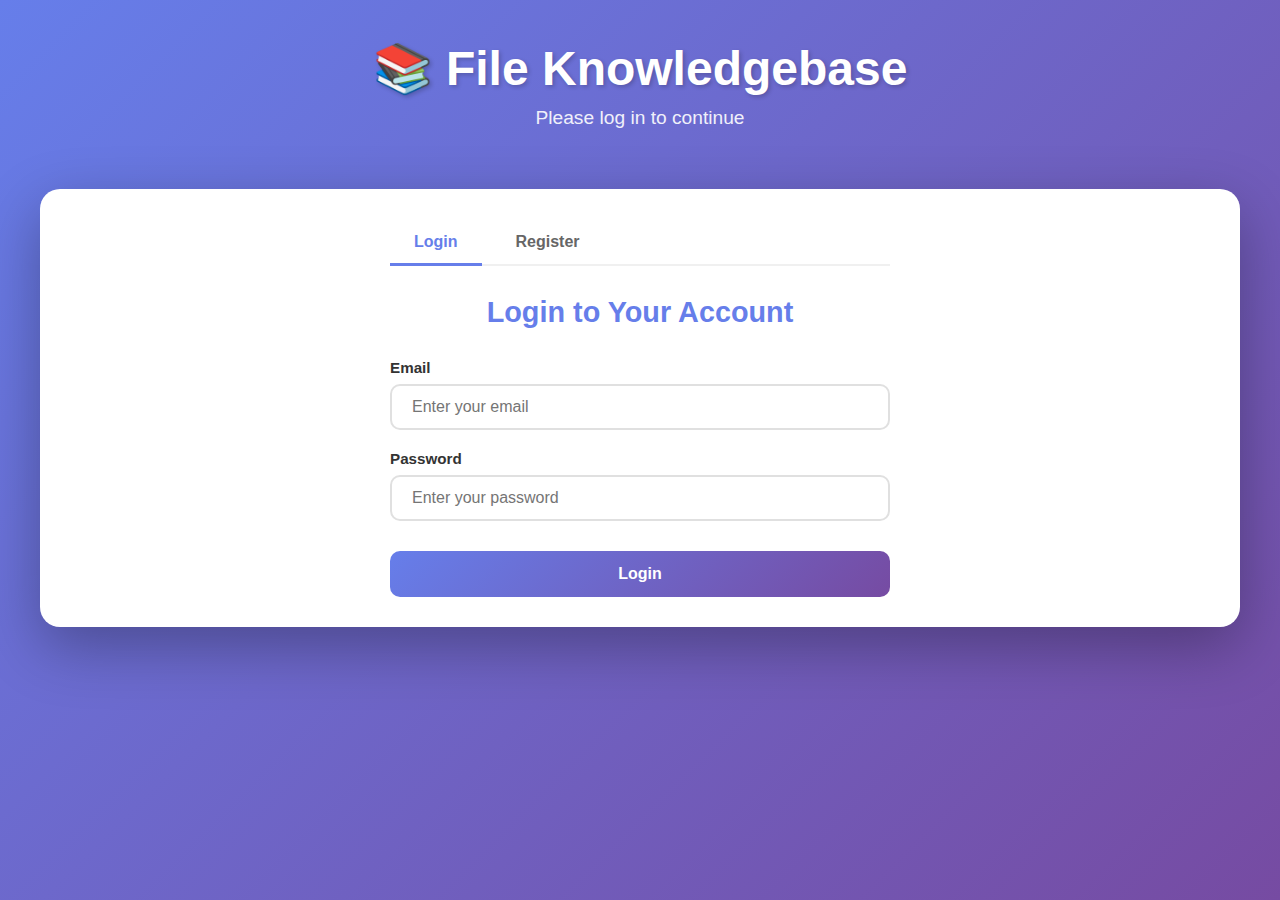
<file: index.html>
<!DOCTYPE html>
<html lang="en">
<head>
    <meta charset="UTF-8">
    <meta name="viewport" content="width=device-width, initial-scale=1.0">
    <title>File Knowledgebase</title>
    <link rel="stylesheet" href="styles.css">
</head>
<body>
    <div class="container">
        <header>
            <h1>📚 File Knowledgebase</h1>
            <p class="subtitle">Upload, organize, and download your files</p>
            <div class="user-info">
                <span id="userEmail"></span>
                <button class="btn-logout" id="logoutBtn">Logout</button>
            </div>
        </header>

        <!-- Search and Filter Section - At the top -->
        <div class="search-container">
            <div class="search-bar">
                <input type="text" id="searchInput" placeholder="Search files by name, type, or date...">
                <select id="filterType">
                    <option value="all">All Types</option>
                    <option value="image">Images</option>
                    <option value="document">Documents</option>
                    <option value="video">Videos</option>
                    <option value="audio">Audio</option>
                    <option value="other">Other</option>
                </select>
                <button class="clear-btn" id="clearBtn">Clear</button>
            </div>
        </div>

        <div class="main-content">
            <!-- Section Management -->
            <div class="sections-header">
                <div class="sections-controls">
                    <select id="sectionFilter" class="section-filter">
                        <option value="all">All Sections</option>
                    </select>
                    <button class="btn-add-section" id="addSectionBtn">+ New Section</button>
                </div>
            </div>

            <!-- Browse Content -->
            <section class="knowledgebase-section">
                <div class="section-header">
                    <h2>Knowledgebase</h2>
                    <span class="file-count" id="fileCount">0 files</span>
                </div>
                <div class="files-grid" id="filesGrid">
                    <div class="empty-state" id="emptyState">
                        <div class="empty-icon">📁</div>
                        <p>No files uploaded yet</p>
                        <p class="empty-hint">Go to <a href="upload.html" style="color: #667eea;">Upload</a> to add your first file!</p>
                    </div>
                </div>
            </section>

            <div class="upload-link-container">
                <a href="upload.html" class="upload-link-btn">
                    <span class="upload-icon-small">📤</span>
                    <span>Upload Files</span>
                </a>
            </div>
        </div>
    </div>

    <!-- File Preview Modal -->
    <div class="modal" id="previewModal">
        <div class="modal-content">
            <span class="close" id="closeModal">&times;</span>
            <div class="modal-body" id="modalBody"></div>
        </div>
    </div>

    <!-- Add Section Modal -->
    <div class="modal" id="addSectionModal">
        <div class="modal-content modal-small">
            <span class="close" id="closeSectionModal">&times;</span>
            <h3>Create New Section</h3>
            <div class="modal-body">
                <input type="text" id="newSectionName" placeholder="Enter section name (e.g., Management, Technical)" class="section-input">
                <div class="modal-actions">
                    <button class="btn btn-cancel" id="cancelSectionBtn">Cancel</button>
                    <button class="btn btn-primary" id="createSectionBtn">Create</button>
                </div>
            </div>
        </div>
    </div>

    <script src="auth.js"></script>
    <script src="index.js"></script>
</body>
</html>
</file>
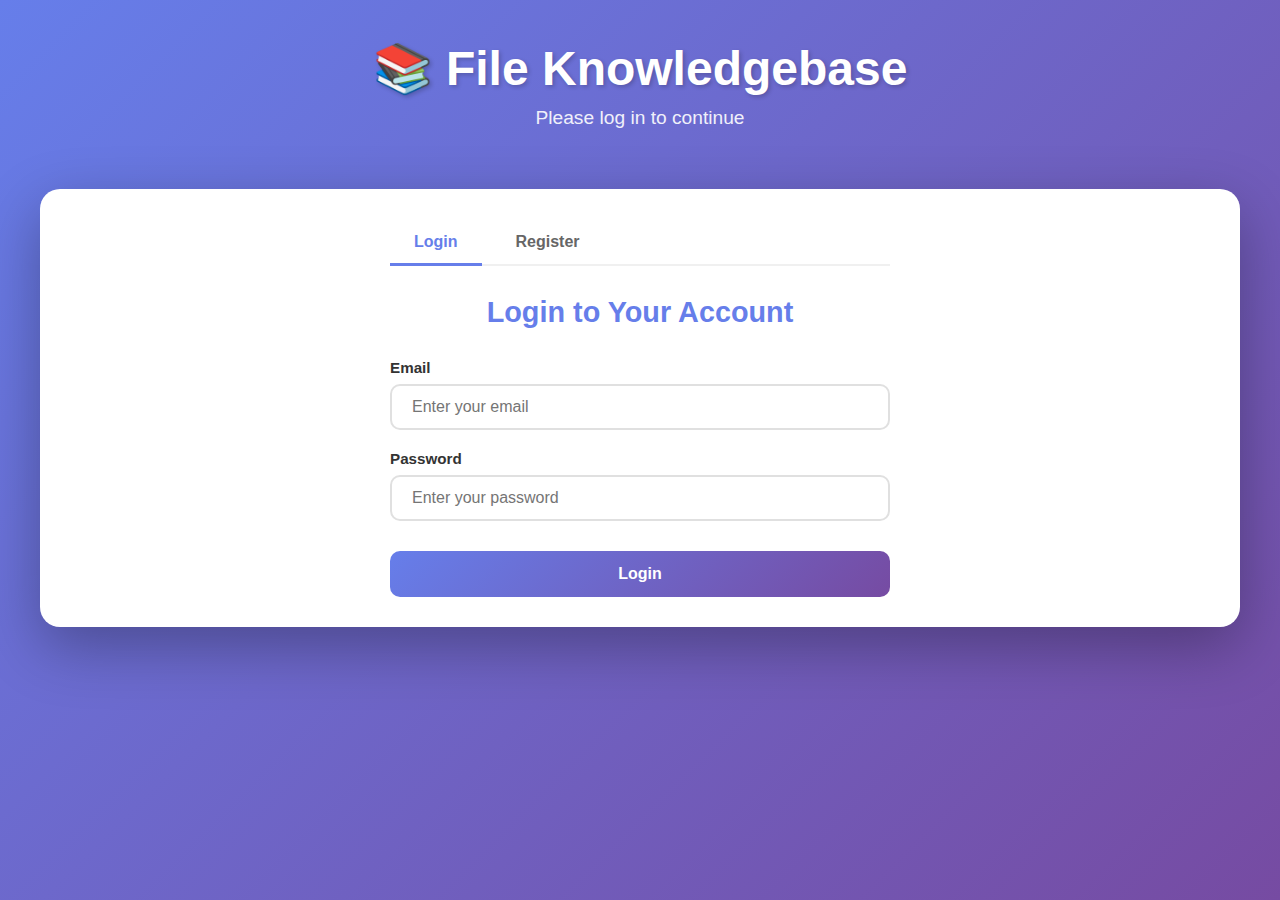
<file: login.html>
<!DOCTYPE html>
<html lang="en">
<head>
    <meta charset="UTF-8">
    <meta name="viewport" content="width=device-width, initial-scale=1.0">
    <title>Login - File Knowledgebase</title>
    <link rel="stylesheet" href="styles.css">
</head>
<body>
    <div class="container">
        <header>
            <h1>📚 File Knowledgebase</h1>
            <p class="subtitle">Please log in to continue</p>
        </header>

        <div class="main-content">
            <div class="auth-container">
                <div class="auth-tabs">
                    <button class="auth-tab-btn active" data-tab="login">Login</button>
                    <button class="auth-tab-btn" data-tab="register">Register</button>
                </div>

                <!-- Login Form -->
                <div class="auth-form active" id="loginForm">
                    <h2>Login to Your Account</h2>
                    <form id="loginFormElement">
                        <div class="form-group">
                            <label for="loginEmail">Email</label>
                            <input type="email" id="loginEmail" placeholder="Enter your email" required>
                        </div>
                        <div class="form-group">
                            <label for="loginPassword">Password</label>
                            <input type="password" id="loginPassword" placeholder="Enter your password" required>
                        </div>
                        <button type="submit" class="btn-auth">Login</button>
                    </form>
                    <div class="auth-message" id="loginMessage"></div>
                </div>

                <!-- Register Form -->
                <div class="auth-form" id="registerForm">
                    <h2>Create New Account</h2>
                    <form id="registerFormElement">
                        <div class="form-group">
                            <label for="registerEmail">Email</label>
                            <input type="email" id="registerEmail" placeholder="Enter your email" required>
                        </div>
                        <div class="form-group">
                            <label for="registerPassword">Password</label>
                            <input type="password" id="registerPassword" placeholder="Create a password" required minlength="6">
                        </div>
                        <div class="form-group">
                            <label for="registerPasswordConfirm">Confirm Password</label>
                            <input type="password" id="registerPasswordConfirm" placeholder="Confirm your password" required>
                        </div>
                        <button type="submit" class="btn-auth">Register</button>
                    </form>
                    <div class="auth-message" id="registerMessage"></div>
                </div>
            </div>
        </div>
    </div>

    <script src="auth.js"></script>
    <script src="login.js"></script>
</body>
</html>
</file>
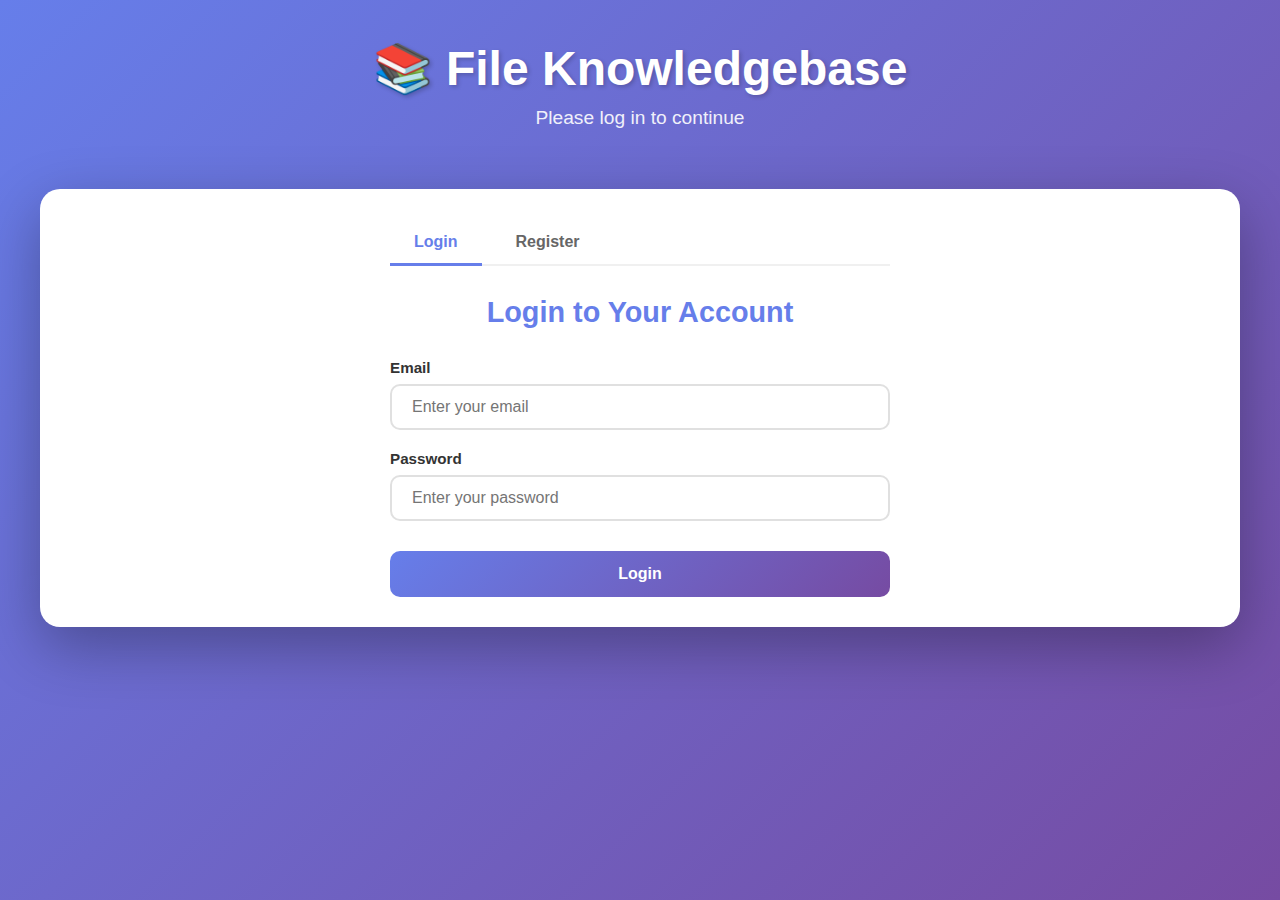
<file: upload.html>
<!DOCTYPE html>
<html lang="en">
<head>
    <meta charset="UTF-8">
    <meta name="viewport" content="width=device-width, initial-scale=1.0">
    <title>Upload Files - File Knowledgebase</title>
    <link rel="stylesheet" href="styles.css">
</head>
<body>
    <div class="container">
        <header>
            <h1>📤 Upload Files</h1>
            <p class="subtitle">Add files to your knowledgebase</p>
            <div class="user-info">
                <span id="userEmail"></span>
                <button class="btn-logout" id="logoutBtn">Logout</button>
            </div>
        </header>

        <div class="main-content">
            <section class="upload-section">
                <div class="section-selector-container">
                    <label for="sectionSelect" class="section-label">Select Knowledgebase Section:</label>
                    <div class="section-selector-group">
                        <select id="sectionSelect" class="section-select">
                            <option value="">Loading sections...</option>
                        </select>
                        <button class="btn-add-section" id="addSectionBtn" title="Create new section">+ New Section</button>
                    </div>
                </div>

                <div class="upload-container" id="uploadContainer">
                    <input type="file" id="fileInput" multiple>
                    <button class="upload-btn" id="uploadBtn">
                        <span class="upload-icon-small">📤</span>
                        <span>Choose Files to Upload</span>
                    </button>
                    <p class="upload-hint">You can also drag and drop files here</p>
                    <div class="upload-progress" id="uploadProgress"></div>
                </div>
            </section>

            <div class="back-link">
                <a href="index.html" class="back-btn">← Back to Knowledgebase</a>
            </div>
        </div>
    </div>

    <!-- Add Section Modal -->
    <div class="modal" id="addSectionModal">
        <div class="modal-content modal-small">
            <span class="close" id="closeSectionModal">&times;</span>
            <h3>Create New Section</h3>
            <div class="modal-body">
                <input type="text" id="newSectionName" placeholder="Enter section name (e.g., Management, Technical)" class="section-input">
                <div class="modal-actions">
                    <button class="btn btn-cancel" id="cancelSectionBtn">Cancel</button>
                    <button class="btn btn-primary" id="createSectionBtn">Create</button>
                </div>
            </div>
        </div>
    </div>

    <script src="auth.js"></script>
    <script src="upload.js"></script>
</body>
</html>
</file>
<file: styles.css>
* {
    margin: 0;
    padding: 0;
    box-sizing: border-box;
}

body {
    font-family: -apple-system, BlinkMacSystemFont, 'Segoe UI', Roboto, Oxygen, Ubuntu, Cantarell, sans-serif;
    background: linear-gradient(135deg, #667eea 0%, #764ba2 100%);
    min-height: 100vh;
    padding: 20px;
    color: #333;
}

.container {
    max-width: 1200px;
    margin: 0 auto;
}

header {
    text-align: center;
    color: white;
    margin-bottom: 40px;
    padding: 20px;
    position: relative;
}

header h1 {
    font-size: 3rem;
    margin-bottom: 10px;
    text-shadow: 2px 2px 4px rgba(0, 0, 0, 0.2);
}

.subtitle {
    font-size: 1.2rem;
    opacity: 0.9;
}

.user-info {
    position: absolute;
    top: 20px;
    right: 20px;
    display: flex;
    align-items: center;
    gap: 15px;
    font-size: 0.9rem;
}

.user-info span {
    opacity: 0.9;
}

.btn-logout {
    background: rgba(255, 255, 255, 0.2);
    color: white;
    border: 2px solid rgba(255, 255, 255, 0.3);
    padding: 8px 20px;
    border-radius: 20px;
    font-size: 0.9rem;
    cursor: pointer;
    transition: all 0.3s ease;
    font-weight: 600;
}

.btn-logout:hover {
    background: rgba(255, 255, 255, 0.3);
    border-color: rgba(255, 255, 255, 0.5);
    transform: translateY(-2px);
}

.search-container {
    background: white;
    border-radius: 20px;
    padding: 20px 30px;
    margin-bottom: 20px;
    box-shadow: 0 10px 30px rgba(0, 0, 0, 0.2);
}

.main-content {
    background: white;
    border-radius: 20px;
    padding: 30px;
    box-shadow: 0 20px 60px rgba(0, 0, 0, 0.3);
}

/* Tabs */
.tabs {
    display: flex;
    gap: 10px;
    margin-bottom: 30px;
    border-bottom: 2px solid #f0f0f0;
}

.tab-btn {
    background: none;
    border: none;
    padding: 12px 24px;
    font-size: 1rem;
    font-weight: 600;
    color: #666;
    cursor: pointer;
    border-bottom: 3px solid transparent;
    transition: all 0.3s ease;
    position: relative;
    top: 2px;
}

.tab-btn:hover {
    color: #667eea;
}

.tab-btn.active {
    color: #667eea;
    border-bottom-color: #667eea;
}

.tab-content {
    display: none;
}

.tab-content.active {
    display: block;
}

section {
    margin-bottom: 40px;
}

h2 {
    color: #667eea;
    margin-bottom: 20px;
    font-size: 1.8rem;
}

/* Upload Section */
.upload-section {
    padding: 20px 0;
}

.upload-container {
    text-align: center;
    padding: 40px 20px;
}

#fileInput {
    display: none;
}

.upload-btn {
    background: linear-gradient(135deg, #667eea 0%, #764ba2 100%);
    color: white;
    border: none;
    padding: 14px 32px;
    border-radius: 25px;
    font-size: 1rem;
    cursor: pointer;
    transition: all 0.3s ease;
    font-weight: 600;
    display: inline-flex;
    align-items: center;
    gap: 10px;
    box-shadow: 0 4px 15px rgba(102, 126, 234, 0.3);
}

.upload-btn:hover {
    transform: translateY(-2px);
    box-shadow: 0 6px 20px rgba(102, 126, 234, 0.4);
}

.upload-icon-small {
    font-size: 1.2rem;
}

.upload-hint {
    margin-top: 15px;
    color: #666;
    font-size: 0.9rem;
}

.upload-container.dragover {
    background: #f8f9ff;
    border-radius: 15px;
    border: 2px dashed #667eea;
}

.upload-progress {
    margin-top: 15px;
    display: none;
}

.progress-item {
    background: #f0f0f0;
    padding: 10px;
    border-radius: 8px;
    margin-bottom: 8px;
    display: flex;
    align-items: center;
    gap: 10px;
}

.progress-bar {
    flex: 1;
    height: 8px;
    background: #e0e0e0;
    border-radius: 4px;
    overflow: hidden;
}

.progress-fill {
    height: 100%;
    background: linear-gradient(90deg, #667eea, #764ba2);
    transition: width 0.3s ease;
}

/* Search Section */
.search-bar {
    display: flex;
    gap: 15px;
    flex-wrap: wrap;
}

/* Sections Management */
.sections-header {
    margin-bottom: 25px;
    padding-bottom: 20px;
    border-bottom: 2px solid #f0f0f0;
}

.sections-controls {
    display: flex;
    gap: 15px;
    align-items: center;
    flex-wrap: wrap;
}

.section-filter {
    padding: 10px 20px;
    border: 2px solid #e0e0e0;
    border-radius: 25px;
    font-size: 1rem;
    background: white;
    cursor: pointer;
    transition: border-color 0.3s ease;
    min-width: 200px;
}

.section-filter:focus {
    outline: none;
    border-color: #667eea;
}

.section-selector-container {
    margin-bottom: 30px;
    padding: 20px;
    background: #f8f9ff;
    border-radius: 15px;
    border: 2px solid #e0e0e0;
}

.section-label {
    display: block;
    font-weight: 600;
    color: #333;
    margin-bottom: 10px;
    font-size: 1rem;
}

.section-selector-group {
    display: flex;
    gap: 15px;
    align-items: center;
    flex-wrap: wrap;
}

.section-select {
    flex: 1;
    min-width: 200px;
    padding: 12px 20px;
    border: 2px solid #e0e0e0;
    border-radius: 25px;
    font-size: 1rem;
    background: white;
    cursor: pointer;
    transition: border-color 0.3s ease;
}

.section-select:focus {
    outline: none;
    border-color: #667eea;
}

.btn-add-section {
    background: linear-gradient(135deg, #667eea 0%, #764ba2 100%);
    color: white;
    border: none;
    padding: 12px 24px;
    border-radius: 25px;
    font-size: 1rem;
    cursor: pointer;
    transition: all 0.3s ease;
    font-weight: 600;
    white-space: nowrap;
}

.btn-add-section:hover {
    transform: translateY(-2px);
    box-shadow: 0 4px 15px rgba(102, 126, 234, 0.3);
}

.section-input {
    width: 100%;
    padding: 12px 20px;
    border: 2px solid #e0e0e0;
    border-radius: 10px;
    font-size: 1rem;
    margin-bottom: 20px;
    transition: border-color 0.3s ease;
}

.section-input:focus {
    outline: none;
    border-color: #667eea;
}

.modal-small {
    max-width: 500px;
}

.modal-actions {
    display: flex;
    gap: 15px;
    justify-content: flex-end;
}

.btn-primary {
    background: linear-gradient(135deg, #667eea 0%, #764ba2 100%);
    color: white;
    padding: 10px 24px;
    border-radius: 8px;
}

.btn-primary:hover {
    transform: scale(1.05);
}

.btn-cancel {
    background: #f0f0f0;
    color: #333;
    padding: 10px 24px;
    border-radius: 8px;
}

.btn-cancel:hover {
    background: #e0e0e0;
}

.upload-link-container {
    margin-top: 30px;
    text-align: center;
    padding-top: 30px;
    border-top: 2px solid #f0f0f0;
}

.upload-link-btn {
    display: inline-flex;
    align-items: center;
    gap: 10px;
    background: linear-gradient(135deg, #667eea 0%, #764ba2 100%);
    color: white;
    text-decoration: none;
    padding: 14px 32px;
    border-radius: 25px;
    font-size: 1rem;
    font-weight: 600;
    transition: all 0.3s ease;
    box-shadow: 0 4px 15px rgba(102, 126, 234, 0.3);
}

.upload-link-btn:hover {
    transform: translateY(-2px);
    box-shadow: 0 6px 20px rgba(102, 126, 234, 0.4);
}

/* Authentication Styles */
.auth-container {
    max-width: 500px;
    margin: 0 auto;
}

.auth-tabs {
    display: flex;
    gap: 10px;
    margin-bottom: 30px;
    border-bottom: 2px solid #f0f0f0;
}

.auth-tab-btn {
    background: none;
    border: none;
    padding: 12px 24px;
    font-size: 1rem;
    font-weight: 600;
    color: #666;
    cursor: pointer;
    border-bottom: 3px solid transparent;
    transition: all 0.3s ease;
    position: relative;
    top: 2px;
}

.auth-tab-btn:hover {
    color: #667eea;
}

.auth-tab-btn.active {
    color: #667eea;
    border-bottom-color: #667eea;
}

.auth-form {
    display: none;
}

.auth-form.active {
    display: block;
}

.auth-form h2 {
    text-align: center;
    color: #667eea;
    margin-bottom: 30px;
    font-size: 1.8rem;
}

.form-group {
    margin-bottom: 20px;
}

.form-group label {
    display: block;
    font-weight: 600;
    color: #333;
    margin-bottom: 8px;
    font-size: 0.95rem;
}

.form-group input {
    width: 100%;
    padding: 12px 20px;
    border: 2px solid #e0e0e0;
    border-radius: 10px;
    font-size: 1rem;
    transition: border-color 0.3s ease;
    box-sizing: border-box;
}

.form-group input:focus {
    outline: none;
    border-color: #667eea;
}

.btn-auth {
    width: 100%;
    background: linear-gradient(135deg, #667eea 0%, #764ba2 100%);
    color: white;
    border: none;
    padding: 14px 32px;
    border-radius: 10px;
    font-size: 1rem;
    font-weight: 600;
    cursor: pointer;
    transition: all 0.3s ease;
    margin-top: 10px;
}

.btn-auth:hover {
    transform: translateY(-2px);
    box-shadow: 0 6px 20px rgba(102, 126, 234, 0.4);
}

.auth-message {
    margin-top: 15px;
    padding: 12px;
    border-radius: 8px;
    text-align: center;
    font-size: 0.9rem;
    display: none;
}

.auth-message.success {
    display: block;
    background: #d4edda;
    color: #155724;
    border: 1px solid #c3e6cb;
}

.auth-message.error {
    display: block;
    background: #f8d7da;
    color: #721c24;
    border: 1px solid #f5c6cb;
}

#searchInput {
    flex: 1;
    min-width: 200px;
    padding: 12px 20px;
    border: 2px solid #e0e0e0;
    border-radius: 25px;
    font-size: 1rem;
    transition: border-color 0.3s ease;
}

#searchInput:focus {
    outline: none;
    border-color: #667eea;
}

#filterType {
    padding: 12px 20px;
    border: 2px solid #e0e0e0;
    border-radius: 25px;
    font-size: 1rem;
    background: white;
    cursor: pointer;
    transition: border-color 0.3s ease;
}

#filterType:focus {
    outline: none;
    border-color: #667eea;
}

.clear-btn {
    padding: 12px 25px;
    background: #f0f0f0;
    border: none;
    border-radius: 25px;
    font-size: 1rem;
    cursor: pointer;
    transition: background 0.3s ease;
}

.clear-btn:hover {
    background: #e0e0e0;
}

/* Knowledgebase Section */
.section-header {
    display: flex;
    justify-content: space-between;
    align-items: center;
    margin-bottom: 20px;
}

.file-count {
    background: #667eea;
    color: white;
    padding: 8px 16px;
    border-radius: 20px;
    font-size: 0.9rem;
    font-weight: 600;
}

.files-grid {
    display: grid;
    grid-template-columns: repeat(auto-fill, minmax(250px, 1fr));
    gap: 20px;
}

.file-card {
    background: #f8f9ff;
    border: 2px solid #e0e0e0;
    border-radius: 15px;
    padding: 20px;
    transition: all 0.3s ease;
    cursor: pointer;
    position: relative;
}

.file-card:hover {
    transform: translateY(-5px);
    box-shadow: 0 10px 25px rgba(102, 126, 234, 0.2);
    border-color: #667eea;
}

.file-icon {
    font-size: 3rem;
    text-align: center;
    margin-bottom: 15px;
}

.file-name {
    font-weight: 600;
    color: #333;
    margin-bottom: 8px;
    word-break: break-word;
    font-size: 0.95rem;
}

.file-info {
    font-size: 0.85rem;
    color: #666;
    margin-bottom: 5px;
}

.file-actions {
    display: flex;
    gap: 10px;
    margin-top: 15px;
}

.btn {
    flex: 1;
    padding: 8px 15px;
    border: none;
    border-radius: 8px;
    font-size: 0.85rem;
    cursor: pointer;
    transition: all 0.2s ease;
    font-weight: 600;
}

.btn-download {
    background: linear-gradient(135deg, #667eea 0%, #764ba2 100%);
    color: white;
}

.btn-download:hover {
    transform: scale(1.05);
}

.btn-delete {
    background: #ff6b6b;
    color: white;
}

.btn-delete:hover {
    background: #ff5252;
    transform: scale(1.05);
}

.empty-state {
    grid-column: 1 / -1;
    text-align: center;
    padding: 60px 20px;
    color: #999;
}

.empty-icon {
    font-size: 5rem;
    margin-bottom: 20px;
}

.empty-state p {
    font-size: 1.2rem;
    margin-bottom: 10px;
}

.empty-hint {
    font-size: 0.9rem;
    opacity: 0.7;
}

/* Modal */
.modal {
    display: none;
    position: fixed;
    z-index: 1000;
    left: 0;
    top: 0;
    width: 100%;
    height: 100%;
    background-color: rgba(0, 0, 0, 0.7);
    backdrop-filter: blur(5px);
}

.modal-content {
    background-color: white;
    margin: 5% auto;
    padding: 30px;
    border-radius: 20px;
    max-width: 90%;
    max-height: 80vh;
    overflow-y: auto;
    position: relative;
    box-shadow: 0 20px 60px rgba(0, 0, 0, 0.5);
}

.close {
    position: absolute;
    right: 20px;
    top: 20px;
    font-size: 2rem;
    font-weight: bold;
    color: #999;
    cursor: pointer;
    transition: color 0.3s ease;
}

.close:hover {
    color: #333;
}

.modal-body {
    margin-top: 20px;
}

.modal-preview {
    max-width: 100%;
    max-height: 60vh;
    border-radius: 10px;
    margin: 0 auto;
    display: block;
}

/* Responsive */
@media (max-width: 768px) {
    header h1 {
        font-size: 2rem;
    }

    .files-grid {
        grid-template-columns: repeat(auto-fill, minmax(200px, 1fr));
        gap: 15px;
    }

    .search-bar {
        flex-direction: column;
    }

    #searchInput,
    #filterType,
    .clear-btn {
        width: 100%;
    }

    .tabs {
        flex-wrap: wrap;
    }

    .tab-btn {
        flex: 1;
        min-width: 120px;
    }

    .sections-controls {
        flex-direction: column;
    }

    .section-filter,
    .btn-add-section {
        width: 100%;
    }

    .section-selector-group {
        flex-direction: column;
    }

    .section-select {
        width: 100%;
    }

    .user-info {
        position: static;
        justify-content: center;
        margin-top: 15px;
        flex-wrap: wrap;
    }

    .auth-tabs {
        flex-wrap: wrap;
    }

    .auth-tab-btn {
        flex: 1;
        min-width: 120px;
    }
}
</file>
